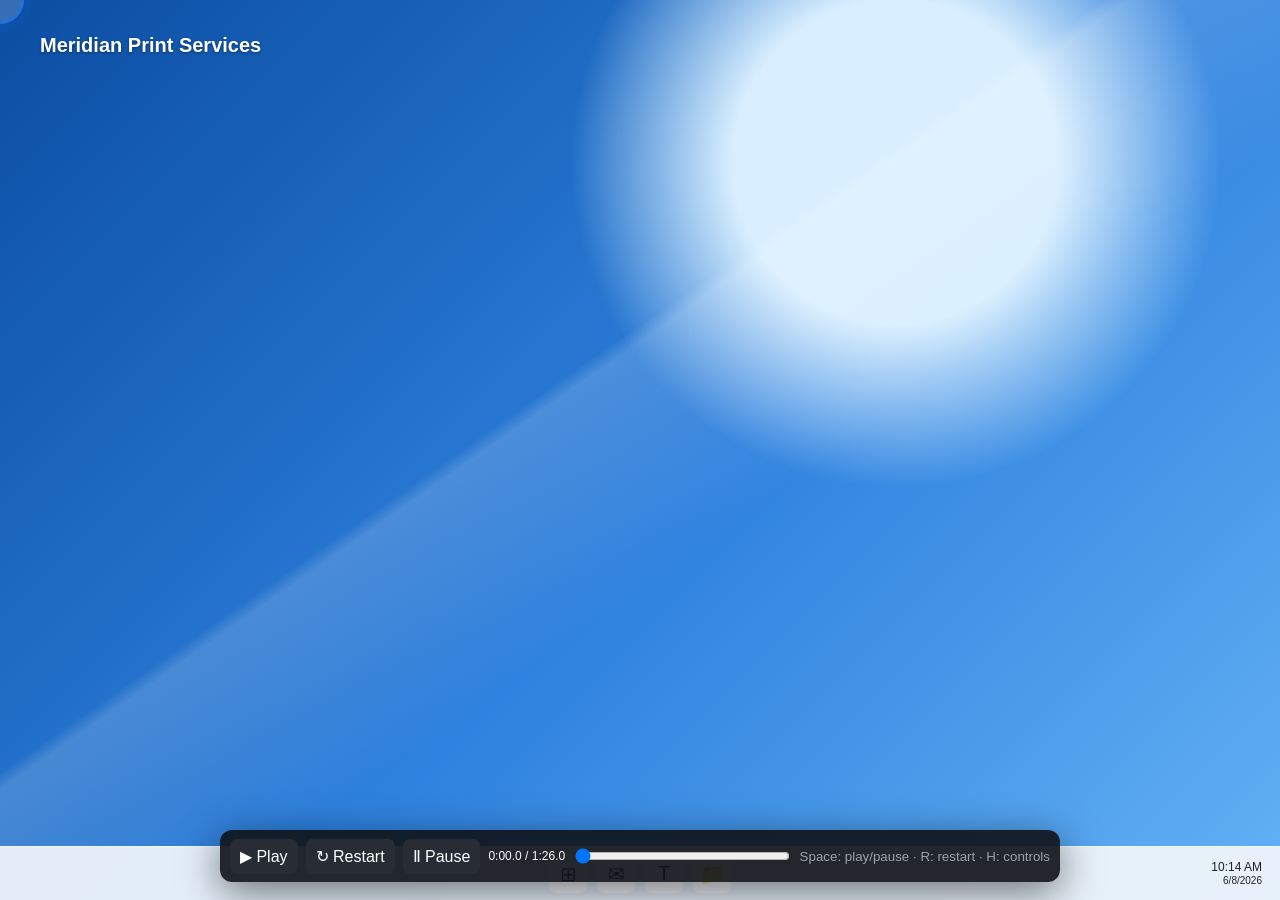
<file: index.html>
<!doctype html>
<html lang="en">
<head>
  <meta charset="utf-8" />
  <meta name="viewport" content="width=device-width,initial-scale=1" />
  <title>Collaborative Order — Video Prototype v7</title>
  <link rel="stylesheet" href="./v7.css" />
</head>
<body>
  <main id="stage" class="stage" aria-label="Collaborative Order video prototype">
    <section id="desktop" class="scene desktop-scene active">
      <div class="desktop-wallpaper"></div>
      <div class="taskbar">
        <div class="start">⊞</div><div class="task-icon">✉</div><div class="task-icon">T</div><div class="task-icon">📁</div>
        <div class="task-clock"><span id="clock">10:14 AM</span><small>6/8/2026</small></div>
      </div>
      <div class="desktop-title">Meridian Print Services</div>

      <div id="outlook" class="window outlook hidden">
        <div class="winbar"><strong>Outlook</strong><span>— □ ×</span></div>
        <div class="mail-shell">
          <aside class="mail-list">
            <div id="initialMail" class="mail-item selected"><b>Emma Cole</b><span>New order request — Roll label 60 × 40 mm</span></div>
            <div class="mail-item"><b>Accounts</b><span>June statement</span></div>
            <div class="mail-item"><b>Production</b><span>Schedule update</span></div>
          </aside>
          <article class="mail-body">
            <div class="mail-head"><b>New order request — Roll label 60 × 40 mm</b><span>Emma Cole · Willow & Co.</span></div>
            <p>Hi Dana,</p><p>We need <b>5,000 roll labels</b> for our sourdough bread line.</p>
            <div class="specs"><span>Size</span><b>60 × 40 mm</b><span>Due</span><b>Jun 18</b><span>Stock</span><b>Kraft / uncoated</b></div>
            <div class="attachments"><div>📄 Willow_Brief.pdf</div><div id="initialArtworkAttachment">📄 Willow_Label_v1.pdf</div><div>🖼 Willow_Logo.png</div></div>
            <p>There may be a couple of text updates before approval.</p><p>Thanks,<br>Emma</p>
          </article>
        </div>
      </div>

      <div id="teams" class="window teams hidden"><div class="winbar purple"><strong>Microsoft Teams</strong><span>— □ ×</span></div><div class="teams-body"><aside><b>Meridian / Orders</b><span># willow-co</span><span># production</span><span># prepress</span></aside><section class="chat"><h3>Willow & Co. · ORD-2482</h3><div class="msg dana"><b>Dana</b><p>New roll-label order. 5,000 pcs, 60 × 40 mm. Initial artwork attached.</p></div><div class="msg nora m2"><b>Nora</b><p>I’ll save the next revision once Emma confirms the copy.</p></div><div class="msg leo m3"><b>Leo · Prepress</b><p>Please confirm the final trim size before I release it.</p></div></section></div></div>

      <div id="explorer" class="window explorer hidden"><div class="winbar"><strong>File Explorer — Willow & Co.</strong><span>— □ ×</span></div><div class="explorer-body"><div id="fileV1" class="folder-row"><span>📄</span><b>Willow_Label_v1.pdf</b><small>10:03 AM</small></div><div class="folder-row v2"><span>📄</span><b>Willow_Label_v2.pdf</b><small>10:08 AM</small></div><div class="folder-row v3"><span>📄</span><b>Willow_Label_v3.pdf</b><small>10:11 AM</small></div><div class="folder-row final"><span>📄</span><b>Willow_Label_FINAL.pdf</b><small>10:13 AM</small></div><div class="folder-row approved"><span>📄</span><b>Willow_Label_APPROVED.pdf</b><small>10:14 AM</small></div><div class="folder-row approved2"><span>📄</span><b>Willow_Label_APPROVED_2.pdf</b><small>10:14 AM</small></div></div></div>

      <div id="pdf" class="window pdf hidden"><div class="winbar red"><strong id="pdfTitle">Willow_Label_v1.pdf</strong><span>— □ ×</span></div><div class="pdf-body"><img id="pdfArtwork" src="./assets/willow-label-v1.svg" alt="Willow & Co. label artwork"/></div></div>

      <div id="reply1" class="toast mail-toast hidden"><b>Emma Cole</b><span>Can we change the product name to “Sourdough Boule”?</span></div>
      <div id="reply2" class="toast mail-toast hidden"><b>Emma Cole</b><span>Please use “No artificial flavors”.</span></div>
      <div id="reply3" class="toast mail-toast danger hidden"><b>Emma Cole</b><span>Which version should I approve?</span></div>
      <div id="prepressToast" class="toast teams-toast hidden"><b>Leo · Prepress</b><span>Latest copy differs from the file marked APPROVED. Please confirm the 60 × 40 mm trim size.</span></div>
      <div id="productionToast" class="toast production-toast hidden"><b>Maya · Production</b><span>Production is waiting. Can we release ORD-2482 today?</span></div>
    </section>

    <section id="seller" class="scene seller-scene">
      <div class="browser chrome-frame">
        <div class="chrome-top"><div class="tabs"><span class="tab active">Collaborative Order</span></div><div class="address">https://portal.meridianprint.com/collaborative-orders/ORD-2482</div></div>
        <div class="app-shell">
          <aside class="app-nav"><div class="brand-mark">M</div><b>Meridian</b><nav><span class="active">Orders</span><span>Customers</span><span>Products</span></nav></aside>
          <main class="app-main">
            <header class="app-header"><div><small>Collaborative Order</small><h1 id="sellerTitle">New Order</h1></div><div class="avatar">DK</div></header>
            <div id="sellerCreate" class="panel create-panel">
              <div class="steps"><span class="done">1 Customer</span><span class="done">2 Product</span><span class="active">3 Options</span><span>4 Summary</span></div>
              <div class="form-grid"><label>Customer<input value="Willow & Co." readonly></label><label>Contact<input value="Emma Cole" readonly></label><label>Product<input value="Roll label" readonly></label><label>Size<input value="60 × 40 mm" readonly></label><label>Quantity<input value="5,000" readonly></label><label>Stock<input value="Kraft / uncoated" readonly></label></div>
              <div class="create-art"><div><b>Initial artwork</b><span>Willow_Label_v1.pdf</span></div><img src="./assets/willow-label-v1.svg" alt="Initial artwork"/></div>
              <button id="createOrderBtn" class="primary">Create order</button>
            </div>
            <div id="sellerOrder" class="panel order-panel hidden">
              <div class="order-top"><div><span id="orderStatus" class="pill blue">In review</span><h2>Roll label · 60 × 40 mm</h2><p>Willow & Co. · 5,000 pcs · Due Jun 18</p></div><button id="inviteBtn" class="primary">Invite customer</button></div>
              <div class="order-grid"><section class="art-card"><div class="card-head"><b>Current design</b><span id="versionTag">Version 1</span></div><img id="sellerArtwork" src="./assets/willow-label-v1.svg" alt="Current design"><div class="art-actions"><button>Open in Editor</button><button>View history</button></div></section><section class="conversation"><div class="card-head"><b>Conversation</b><span>ORD-2482</span></div><div class="thread"><div class="bubble seller"><b>Dana</b><p>Hi Emma, I’ve added the order and the initial design. You can review and make permitted changes from the link.</p></div><div id="customerSaved" class="bubble customer hidden"><b>Emma</b><p>I updated the copy and saved Version 2.</p></div></div></section></div>
              <div class="history-strip"><div><b>Order activity</b></div><div class="history-item"><span>10:23</span><b>Version 1 published</b></div><div id="histV2" class="history-item hidden"><span>10:41</span><b>Version 2 published by Emma Cole</b></div><div id="histConfirmed" class="history-item hidden"><span>10:48</span><b>Customer confirmed Version 2</b></div></div>
              <div id="employeeConfirm" class="confirm-banner hidden"><div><b>Customer confirmation received</b><span>Review the current Version 2 before this goes to print.</span></div><button id="employeeConfirmBtn" class="primary">Confirm before this goes to print</button></div>
              <div id="pipelineState" class="pipeline hidden"><span class="spinner"></span><div><b>Preparing print files</b><span>Generating production-ready output…</span></div></div>
              <div id="readyState" class="ready hidden"><span class="check">✓</span><div><b>Print files ready</b><span>ORD-2482 is ready for production.</span></div></div>
            </div>
          </main>
        </div>
      </div>
    </section>

    <section id="customer" class="scene customer-scene">
      <div class="flip-bg"></div>
      <div class="phone-wrap"><div class="phone">
        <div class="phone-top"><span>10:34</span><span>▮▮▮ 5G ◉</span></div>
        <div id="mobileBrowser" class="mobile-browser hidden"><span>‹</span><b>portal.meridianprint.com</b><span>⋯</span></div>

        <div id="mobileHome" class="mobile-screen mobile-home">
          <div class="mobile-home-date">Wednesday, June 8</div><div class="mobile-home-time">10:34</div><div class="mobile-home-note">1 new order update</div>
        </div>
        <button id="mobileNotification" class="mobile-notification hidden"><span class="notification-app">✉</span><span><b>Meridian Print Services</b><em>Your roll label order is ready for review</em><small>Tap to open ORD-2482</small></span></button>

        <div id="mobileOrder" class="mobile-screen hidden">
          <div class="mobile-brand"><div class="brand-mark small">M</div><b>Meridian</b></div>
          <div class="mobile-content"><span class="pill blue">Your review</span><h2>Roll label</h2><p class="muted">Willow & Co. · ORD-2482</p><div class="mobile-art"><img id="mobileArtwork" src="./assets/willow-label-v1.svg" alt="Willow label"></div><div class="mobile-specs"><div><span>Size</span><b>60 × 40 mm</b></div><div><span>Quantity</span><b>5,000</b></div><div><span>Due</span><b>Jun 18</b></div></div><button id="editBtn" class="primary wide">Open in Editor</button><button id="confirmBtn" class="secondary wide hidden">Confirm order</button><div id="mobileVersion" class="version-note">Current design · Version 1</div></div>
        </div>

        <div id="mobileEditor" class="mobile-screen editor hidden">
          <div class="editor-head"><button id="backOrder">‹</button><div><b>Roll label</b><span>Editor</span></div><button id="saveBtn" class="save">Save</button></div>
          <div class="editor-canvas">
            <div class="editor-artwork-wrap">
              <img id="editorArtwork" src="./assets/willow-label-v1.svg" alt="Artwork in editor">
              <div class="editor-copy-mask editor-product-mask"><span id="editorProductLive">Organic Sourdough</span></div>
              <div class="editor-copy-mask editor-claim-mask"><span id="editorClaimLive">Made with simple ingredients</span></div>
            </div>
            <div id="editSelection" class="selection hidden"><span></span><span></span><span></span><span></span></div>
          </div>
          <div class="editor-sheet"><div class="field"><label>Product name</label><input id="copyField" value="Organic Sourdough" readonly></div><div class="field"><label>Claim</label><input id="claimField" value="Made with simple ingredients" readonly></div><div class="editor-tools"><span>Text</span><span>Images</span><span>Colors</span></div></div>
        </div>

        <div id="mobileConfirmed" class="mobile-screen confirmed hidden"><div class="success-icon">✓</div><h2>Order confirmed</h2><p>Your confirmation has been sent to Meridian.</p><div class="mini-order"><img src="./assets/willow-label-v2.svg"><div><b>Roll label</b><span>Version 2</span></div></div></div>
        <div class="home-indicator"></div>
      </div></div>
      <div class="customer-caption">Customer · Emma Cole</div>
    </section>

    <section id="packshot" class="scene packshot-scene"><div class="packshot-card"><div class="pack-logo">M</div><h1>Collaborative Order</h1><p>One order. One shared workspace.</p><div class="pack-flow"><span>Create</span><i>→</i><span>Customize</span><i>→</i><span>Confirm</span><i>→</i><span>Produce</span></div></div></section>

    <div id="rewind" class="rewind hidden"><div class="film-edge top"></div><div class="rewind-center"><div class="chevrons">◀◀</div><b>REWIND</b><div class="scrub"><span></span></div></div><div class="film-edge bottom"></div></div>
    <div id="cursor" class="cursor hidden"><svg class="cursor-svg" viewBox="0 0 28 36" aria-hidden="true"><path d="M2 2 L2 29 L9.8 21.6 L15.6 34 L20.1 31.8 L14.4 19.8 L25.3 19.8 Z" fill="#fff" stroke="#111" stroke-width="2" stroke-linejoin="round"/></svg><div class="click-ring"></div></div>
    <div id="touch" class="touch hidden"><span></span></div>

    <div id="devControls" class="dev-controls"><button id="playBtn">▶ Play</button><button id="restartBtn">↻ Restart</button><button id="pauseBtn">Ⅱ Pause</button><span id="timeReadout">0:00.0 / 1:26</span><input id="scrubber" type="range" min="0" max="86" step="0.1" value="0"><small>Space: play/pause · R: restart · H: controls</small></div>
  </main>
  <script src="./v7.js"></script>
</body>
</html>
</file>
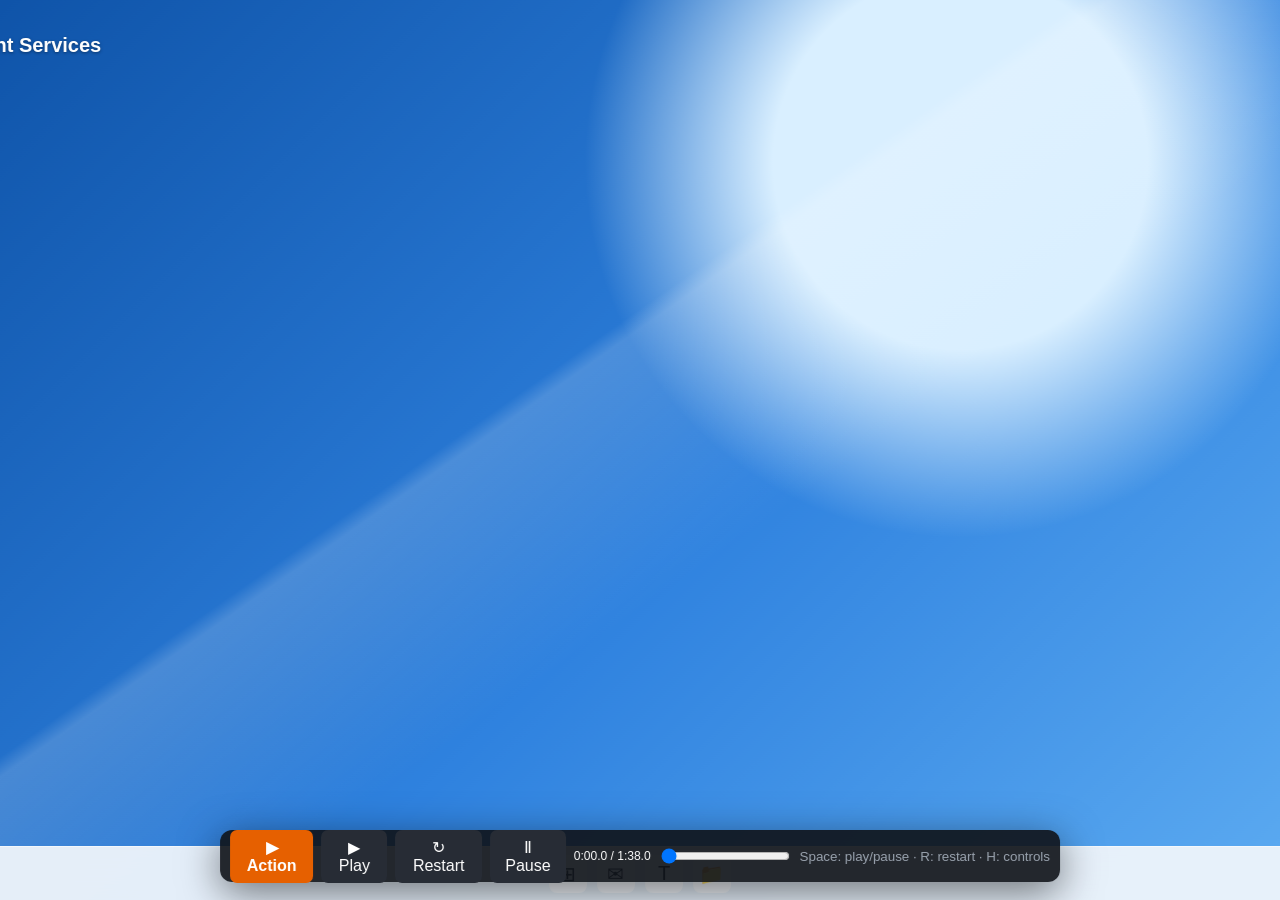
<file: final.html>
<!doctype html>
<html lang="en">
<head>
  <meta charset="utf-8" />
  <meta name="viewport" content="width=device-width,initial-scale=1" />
  <title>Collaborative Order — Archived Final v8</title>
  <link rel="stylesheet" href="./v8.css" />
</head>
<body>
  <main id="stage" class="stage" aria-label="Collaborative Order video prototype">
    <section id="desktop" class="scene desktop-scene active">
      <div class="desktop-wallpaper"></div>
      <div class="taskbar">
        <div class="start">⊞</div><div class="task-icon">✉</div><div class="task-icon">T</div><div class="task-icon">📁</div>
        <div class="task-clock"><span id="clock">10:14 AM</span><small>6/8/2026</small></div>
      </div>
      <div class="desktop-title">Meridian Print Services</div>

      <div id="outlook" class="window outlook hidden">
        <div class="winbar"><strong>Outlook</strong><span>— □ ×</span></div>
        <div class="mail-shell">
          <aside class="mail-list">
            <div id="initialMail" class="mail-item selected"><b>Emma Cole</b><span>New order request — Roll label 60 × 40 mm</span></div>
            <div class="mail-item"><b>Accounts</b><span>June statement</span></div>
            <div class="mail-item"><b>Production</b><span>Schedule update</span></div>
          </aside>
          <article class="mail-body">
            <div class="mail-head"><b>New order request — Roll label 60 × 40 mm</b><span>Emma Cole · Willow & Co.</span></div>
            <p>Hi Dana,</p><p>We need <b>5,000 roll labels</b> for our sourdough bread line.</p>
            <div class="specs"><span>Size</span><b>60 × 40 mm</b><span>Due</span><b>Jun 18</b><span>Stock</span><b>Kraft / uncoated</b></div>
            <div class="attachments"><div>📄 Willow_Brief.pdf</div><div id="initialArtworkAttachment">📄 Willow_Label_v1.pdf</div><div>🖼 Willow_Logo.png</div></div>
            <p>There may be a couple of text updates before approval.</p><p>Thanks,<br>Emma</p>
          </article>
        </div>
      </div>

      <div id="teams" class="window teams hidden"><div class="winbar purple"><strong>Microsoft Teams</strong><span>— □ ×</span></div><div class="teams-body"><aside><b>Meridian / Orders</b><span># willow-co</span><span># production</span><span># prepress</span></aside><section class="chat"><h3>Willow & Co. · ORD-2482</h3><div class="msg dana"><b>Dana</b><p>New roll-label order. 5,000 pcs, 60 × 40 mm. Initial artwork attached.</p></div><div class="msg nora m2"><b>Nora</b><p>I’ll save the next revision once Emma confirms the copy.</p></div><div class="msg leo m3"><b>Leo · Prepress</b><p>Please confirm the final trim size before I release it.</p></div></section></div></div>

      <div id="explorer" class="window explorer hidden"><div class="winbar"><strong>File Explorer — Willow & Co.</strong><span>— □ ×</span></div><div class="explorer-body"><div id="fileV1" class="folder-row"><span>📄</span><b>Willow_Label_v1.pdf</b><small>10:03 AM</small></div><div class="folder-row v2"><span>📄</span><b>Willow_Label_v2.pdf</b><small>10:08 AM</small></div><div class="folder-row v3"><span>📄</span><b>Willow_Label_v3.pdf</b><small>10:11 AM</small></div><div class="folder-row final"><span>📄</span><b>Willow_Label_FINAL.pdf</b><small>10:13 AM</small></div><div class="folder-row approved"><span>📄</span><b>Willow_Label_APPROVED.pdf</b><small>10:14 AM</small></div><div class="folder-row approved2"><span>📄</span><b>Willow_Label_APPROVED_2.pdf</b><small>10:14 AM</small></div></div></div>

      <div id="pdf" class="window pdf hidden"><div class="winbar red"><strong id="pdfTitle">Willow_Label_v1.pdf</strong><span>— □ ×</span></div><div class="pdf-body"><img id="pdfArtwork" src="./assets/willow-label-v1.svg" alt="Willow & Co. label artwork"/></div></div>

      <div id="reply1" class="toast mail-toast hidden"><b>Emma Cole</b><span>Can we change the product name to “Sourdough Boule”?</span></div>
      <div id="reply2" class="toast mail-toast hidden"><b>Emma Cole</b><span>Please use “No artificial flavors”.</span></div>
      <div id="reply3" class="toast mail-toast danger hidden"><b>Emma Cole</b><span>Which version should I approve?</span></div>
      <div id="prepressToast" class="toast teams-toast hidden"><b>Leo · Prepress</b><span>Latest copy differs from the file marked APPROVED. Please confirm the 60 × 40 mm trim size.</span></div>
      <div id="productionToast" class="toast production-toast hidden"><b>Maya · Production</b><span>Production is waiting. Can we release ORD-2482 today?</span></div>
    </section>

    <section id="seller" class="scene seller-scene">
      <div class="browser chrome-frame">
        <div class="chrome-top"><div class="tabs"><span class="tab active">Collaborative Order</span></div><div class="address">https://portal.meridianprint.com/collaborative-orders/ORD-2482</div></div>
        <div class="app-shell">
          <aside class="app-nav"><div class="brand-mark">M</div><b>Meridian</b><nav><span class="active">Orders</span><span>Customers</span><span>Products</span></nav></aside>
          <main class="app-main">
            <header class="app-header"><div><small>Collaborative Order</small><h1 id="sellerTitle">New Order</h1></div><div class="avatar">DK</div></header>
            <div id="sellerCreate" class="panel create-panel">
              <div class="steps"><span class="done">1 Customer</span><span class="done">2 Product</span><span class="active">3 Options</span><span>4 Summary</span></div>
              <div class="form-grid"><label>Customer<input value="Willow & Co." readonly></label><label>Contact<input value="Emma Cole" readonly></label><label>Product<input value="Roll label" readonly></label><label>Size<input value="60 × 40 mm" readonly></label><label>Quantity<input value="5,000" readonly></label><label>Stock<input value="Kraft / uncoated" readonly></label></div>
              <div class="create-art"><div><b>Initial artwork</b><span>Willow_Label_v1.pdf</span></div><img src="./assets/willow-label-v1.svg" alt="Initial artwork"/></div>
              <button id="createOrderBtn" class="primary">Create order</button>
            </div>
            <div id="sellerOrder" class="panel order-panel hidden">
              <div class="order-top"><div><span id="orderStatus" class="pill blue">In review</span><h2>Roll label · 60 × 40 mm</h2><p>Willow & Co. · 5,000 pcs · Due Jun 18</p></div><button id="inviteBtn" class="primary">Invite customer</button></div>
              <div class="order-grid"><section class="art-card"><div class="card-head"><b>Current design</b><span id="versionTag">Version 1</span></div><img id="sellerArtwork" src="./assets/willow-label-v1.svg" alt="Current design"><div class="art-actions"><button>Open in Editor</button><button>View history</button></div></section><section class="conversation"><div class="card-head"><b>Conversation</b><span>ORD-2482</span></div><div class="thread"><div class="bubble seller"><b>Dana</b><p>Hi Emma, I’ve added the order and the initial design. You can review and make permitted changes from the link.</p></div><div id="customerSaved" class="bubble customer hidden"><b>Emma</b><p>I updated the copy and saved Version 2.</p></div></div></section></div>
              <div class="history-strip"><div><b>Order activity</b></div><div class="history-item"><span>10:23</span><b>Version 1 published</b></div><div id="histV2" class="history-item hidden"><span>10:41</span><b>Version 2 published by Emma Cole</b></div><div id="histConfirmed" class="history-item hidden"><span>10:48</span><b>Customer confirmed Version 2</b></div></div>
              <div id="employeeConfirm" class="confirm-banner hidden"><div><b>Customer confirmation received</b><span>Review the current Version 2 before this goes to print.</span></div><button id="employeeConfirmBtn" class="primary">Confirm before this goes to print</button></div>
              <div id="pipelineState" class="pipeline hidden"><span class="spinner"></span><div><b>Preparing print files</b><span>Generating production-ready output…</span></div></div>
              <div id="readyState" class="ready hidden"><span class="check">✓</span><div><b>Print files ready</b><span>ORD-2482 is ready for production.</span></div></div>
            </div>
          </main>
        </div>
      </div>
    </section>

    <section id="customer" class="scene customer-scene">
      <div class="flip-bg"></div>
      <div class="phone-wrap"><div class="phone">
        <div class="phone-top"><span>10:34</span><span>▮▮▮ 5G ◉</span></div>
        <div id="mobileBrowser" class="mobile-browser hidden"><span>‹</span><b>portal.meridianprint.com</b><span>⋯</span></div>

        <div id="mobileHome" class="mobile-screen mobile-home">
          <div class="mobile-home-date">Wednesday, June 8</div><div class="mobile-home-time">10:34</div><div class="mobile-home-note">1 new order update</div>
        </div>
        <button id="mobileNotification" class="mobile-notification hidden"><span class="notification-app">✉</span><span><b>Meridian Print Services</b><em>Your roll label order is ready for review</em><small>Tap to open ORD-2482</small></span></button>

        <div id="mobileOrder" class="mobile-screen hidden">
          <div class="mobile-brand"><div class="brand-mark small">M</div><b>Meridian</b></div>
          <div class="mobile-content"><span class="pill blue">Your review</span><h2>Roll label</h2><p class="muted">Willow & Co. · ORD-2482</p><div class="mobile-art"><img id="mobileArtwork" src="./assets/willow-label-v1.svg" alt="Willow label"></div><div class="mobile-specs"><div><span>Size</span><b>60 × 40 mm</b></div><div><span>Quantity</span><b>5,000</b></div><div><span>Due</span><b>Jun 18</b></div></div><button id="editBtn" class="primary wide">Open in Editor</button><button id="confirmBtn" class="secondary wide hidden">Confirm order</button><div id="mobileVersion" class="version-note">Current design · Version 1</div></div>
        </div>

        <div id="mobileEditor" class="mobile-screen editor hidden">
          <div class="editor-head"><button id="backOrder">‹</button><div><b>Roll label</b><span>Editor</span></div><button id="saveBtn" class="save">Save</button></div>
          <div class="editor-canvas">
            <div class="editor-artwork-wrap">
              <img id="editorArtwork" src="./assets/willow-label-v1.svg" alt="Artwork in editor">
              <div class="editor-copy-mask editor-product-mask"><span id="editorProductLive">Organic Sourdough</span></div>
              <div class="editor-copy-mask editor-claim-mask"><span id="editorClaimLive">Made with simple ingredients</span></div>
            </div>
            <div id="editSelection" class="selection hidden"><span></span><span></span><span></span><span></span></div>
          </div>
          <div class="editor-sheet"><div class="field"><label>Product name</label><input id="copyField" value="Organic Sourdough" readonly></div><div class="field"><label>Claim</label><input id="claimField" value="Made with simple ingredients" readonly></div><div class="editor-tools"><span>Text</span><span>Images</span><span>Colors</span></div></div>
        </div>

        <div id="mobileConfirmed" class="mobile-screen confirmed hidden"><div class="success-icon">✓</div><h2>Order confirmed</h2><p>Your confirmation has been sent to Meridian.</p><div class="mini-order"><img src="./assets/willow-label-v2.svg"><div><b>Roll label</b><span>Version 2</span></div></div></div>
        <div class="home-indicator"></div>
      </div></div>
      <div class="customer-caption">Customer · Emma Cole</div>
    </section>

    <section id="packshot" class="scene packshot-scene"><div class="packshot-card"><div class="pack-logo">M</div><h1>Collaborative Order</h1><p>One order. One shared workspace.</p><div class="pack-flow"><span>Create</span><i>→</i><span>Customize</span><i>→</i><span>Confirm</span><i>→</i><span>Produce</span></div></div></section>

    <div id="rewind" class="rewind hidden"><div class="film-edge top"></div><div class="rewind-center"><div class="chevrons">◀◀</div><b>REWIND</b><div class="scrub"><span></span></div></div><div class="film-edge bottom"></div></div>
    <div id="cursor" class="cursor hidden"><svg class="cursor-svg" viewBox="0 0 28 36" aria-hidden="true"><path d="M2 2 L2 29 L9.8 21.6 L15.6 34 L20.1 31.8 L14.4 19.8 L25.3 19.8 Z" fill="#fff" stroke="#111" stroke-width="2" stroke-linejoin="round"/></svg><div class="click-ring"></div></div>
    <div id="touch" class="touch hidden"><span></span></div>

    <div id="devControls" class="dev-controls"><button id="playBtn">▶ Play</button><button id="restartBtn">↻ Restart</button><button id="pauseBtn">Ⅱ Pause</button><span id="timeReadout">0:00.0 / 1:38.0</span><input id="scrubber" type="range" min="0" max="98" step="0.1" value="0"><small>Space: play/pause · R: restart · H: controls</small></div>
  </main>
  <script src="./v8-wizard.js"></script>
  <script src="./v8.js"></script>
  <script src="./v8-polish.js"></script>
  <script src="./v8-editor.js"></script>
  <script src="./v8-interactions.js"></script>
  <script src="./tools/local-preview-fallback.js"></script>
</body>
</html>
</file>
<file: v7.css>
@import url('./v5.css');

/* v7: slower old-way escalation, reliable DOM-targeted clicks, and a real mobile hand-off. */
.stage{perspective:1800px;perspective-origin:50% 50%;}
.scene{transform-style:preserve-3d;backface-visibility:hidden;will-change:transform,opacity;transition:none;}
.scene.flip-from,.scene.flip-to{display:block!important;pointer-events:none!important;}
html,body,.stage{width:100%;height:100%;}

/* Create Order must stay inside the panel regardless of viewport / content height. */
.create-panel{position:relative;padding-bottom:78px!important;}
.create-panel>#createOrderBtn{position:absolute;right:24px;bottom:22px;float:none!important;margin:0!important;min-width:150px;}

/* Newest/active desktop window stays above older windows. */
.outlook{z-index:12}.teams{z-index:18}.explorer{z-index:22}.pdf{z-index:28}

/* Additional old-way escalation. */
.production-toast{top:260px;border-left:5px solid #e66000;}
.toast{will-change:transform,opacity;}
.click-target{outline:3px solid rgba(22,119,255,.22);outline-offset:1px;transform:translateY(1px);}

/* Normal mouse cursor. Hotspot is the upper-left tip of the SVG path. */
.cursor{position:absolute;z-index:240;width:30px;height:38px;pointer-events:none;filter:drop-shadow(0 2px 2px #0005);transition:left .32s cubic-bezier(.2,.85,.25,1),top .32s cubic-bezier(.2,.85,.25,1);}
.cursor-svg{position:absolute;left:0;top:0;width:28px;height:36px;}
.cursor .click-ring{position:absolute;left:1px;top:1px;width:16px;height:16px;border-radius:50%;border:2px solid rgba(22,119,255,.85);opacity:0;transform:translate(-50%,-50%) scale(.4);}
.cursor.click .click-ring{animation:mouseClick .42s ease-out;}
@keyframes mouseClick{0%{opacity:1;transform:translate(-50%,-50%) scale(.45)}100%{opacity:0;transform:translate(-50%,-50%) scale(2.2)}}

/* Mobile uses touch feedback, never the desktop pointer. */
.touch{position:absolute;z-index:245;width:48px;height:48px;pointer-events:none;transform:translate(-50%,-50%);}
.touch span{position:absolute;inset:0;border-radius:50%;border:3px solid rgba(22,119,255,.5);background:rgba(255,255,255,.18);box-shadow:0 0 0 8px rgba(22,119,255,.08);}
.touch.tap span{animation:touchTap .48s ease-out;}
@keyframes touchTap{0%{opacity:.95;transform:scale(.55)}100%{opacity:0;transform:scale(1.75)}}

/* Phone lock/home state + notification hand-off. */
.mobile-home{top:42px!important;bottom:18px!important;background:linear-gradient(180deg,#576b83 0%,#263c55 100%)!important;color:#fff;padding:72px 26px;text-align:center;}
.mobile-home-date{font-size:14px;opacity:.92}.mobile-home-time{font-size:62px;font-weight:300;letter-spacing:-.04em;margin-top:4px}.mobile-home-note{position:absolute;left:0;right:0;bottom:52px;font-size:13px;opacity:.78}
.mobile-notification{position:absolute;z-index:45;left:23px;right:23px;top:82px;border:0;border-radius:18px;background:rgba(250,251,253,.97);box-shadow:0 10px 30px rgba(10,20,35,.28);padding:14px;display:grid;grid-template-columns:42px 1fr;gap:10px;text-align:left;color:#182230;}
.mobile-notification.hidden{display:none}.mobile-notification .notification-app{width:42px;height:42px;border-radius:12px;background:#1677ff;color:#fff;display:grid;place-items:center;font-size:18px}.mobile-notification>span:last-child{display:flex;flex-direction:column;gap:2px}.mobile-notification b{font-size:12px}.mobile-notification em{font-style:normal;font-size:13px;line-height:1.25}.mobile-notification small{font-size:11px;color:#778190;margin-top:2px}
#mobileBrowser.hidden{display:none}

/* Live copy editing: keep artwork as an external asset, mask only editable copy areas. */
.editor-artwork-wrap{position:relative;width:min(88%,330px);height:auto;display:block;margin:auto;}
.editor-artwork-wrap>img{display:block;width:100%!important;height:auto!important;max-width:100%!important;object-fit:contain;box-shadow:0 5px 20px #0002;}
.editor-copy-mask{position:absolute;left:50%;transform:translateX(-50%);background:#d9c49c;color:#233523;text-align:center;display:flex;align-items:center;justify-content:center;padding:2px 8px;overflow:hidden;}
.editor-product-mask{top:31.5%;width:72%;height:13.5%;font-family:Georgia,serif;font-size:21px;font-weight:700;line-height:1.03;}
.editor-claim-mask{top:61.5%;width:68%;height:8.5%;font-size:11px;font-weight:600;}
.editor-copy-mask.updating{box-shadow:0 0 0 4px rgba(22,119,255,.14);transition:box-shadow .18s ease;}
.editor-sheet input.focused{border-color:#1677ff!important;box-shadow:0 0 0 3px rgba(22,119,255,.12)}

/* Keep editor and order content comfortably inside the phone. */
.editor-canvas{position:relative;display:grid;place-items:center;}

/* Rewind still reverses the story; cursor remains visible and travels backwards. */
.rewind{pointer-events:none}.rewind-center{position:relative;z-index:2}

/* Optional production HUD. */
.dev-controls{transition:opacity .2s ease}.dev-controls.hidden{display:none!important}
</file>
<file: v8.css>
@import url('./v7.css');

/* v8 — restores the developer wizard flow and the product's orange CTA language. */
:root{--cc-orange:#e66000;--cc-orange-dark:#c84f00;--cc-orange-soft:rgba(230,96,0,.09);--cc-orange-line:rgba(230,96,0,.32)}

/* Primary actions in the source prototype are orange. Status/navigation may stay blue. */
.primary,.save,#saveBtn{background:var(--cc-orange)!important;color:#fff!important;border-color:var(--cc-orange)!important}
.primary:hover,.save:hover,#saveBtn:hover{background:var(--cc-orange-dark)!important}
.click-target{outline-color:rgba(230,96,0,.28)!important}
.cursor .click-ring{border-color:rgba(230,96,0,.9)!important}
.touch span{border-color:rgba(230,96,0,.55)!important;box-shadow:0 0 0 8px rgba(230,96,0,.1)!important}

/* Never leave stale pointer feedback on another scene. */
.cursor.hidden,.touch.hidden{display:none!important}

/* Create wizard — compact reconstruction of the four real screens in the developer HTML. */
.create-panel.wizard-panel{padding:0!important;overflow:hidden;position:relative;min-height:660px}
.create-panel.wizard-panel>#createOrderBtn{position:static!important;float:none!important;margin:0!important}
.wizard-steps{display:grid;grid-template-columns:repeat(4,1fr);border-bottom:1px solid #e5e7eb;background:#f5f5f5}
.wizard-step{min-width:0;padding:14px 16px;display:flex;align-items:center;gap:10px;border-bottom:3px solid transparent;color:#8f8f8f;background:#f5f5f5}
.wizard-step>span{width:26px;height:26px;border-radius:3px;background:#dfe2e6;color:#8f8f8f;display:grid;place-items:center;font-size:12px;font-weight:700;flex:none}
.wizard-step>div{display:flex;flex-direction:column;min-width:0}.wizard-step b{font-size:14px}.wizard-step small{font-size:11px;margin-top:2px;white-space:nowrap;overflow:hidden;text-overflow:ellipsis}
.wizard-step.active{background:#fff;border-bottom-color:#0171b2;color:#141414}.wizard-step.active>span{background:#0171b2;color:#fff}.wizard-step.done{color:#525252}.wizard-step.done>span{background:#0171b2;color:#fff}.wizard-step.done small{color:#525252}
.wizard-screen{position:relative;min-height:596px;padding:22px 24px 76px;display:grid;grid-template-columns:minmax(0,1fr) 250px;gap:30px;align-items:start;background:#fff}
.wizard-screen.hidden{display:none!important}.wizard-screen h3{font-size:18px;margin:0 0 14px;font-weight:650}.wizard-sub{margin:-8px 0 16px;color:#667085;font-size:13px}
.wizard-maincol{min-width:0}.wizard-label{display:flex;flex-direction:column;gap:7px;font-size:12px;color:#667085}.wizard-label input{height:42px;border:1px solid #ccd3dc;border-radius:5px;padding:0 12px;background:#fff;color:#182230;font-size:14px;outline:none}
.customer-pick{position:relative;margin-top:16px;border:1px solid #e1e5ea;border-radius:5px;padding:13px 14px;display:flex;align-items:center;gap:12px;background:#fff}.customer-pick.selected{background:#f3f8fd;border-color:#b7d4ef}.customer-pick>div{display:flex;flex-direction:column;gap:2px}.customer-pick small{color:#667085;font-size:12px}.customer-avatar{width:34px;height:34px;border-radius:3px;background:#d9ebf8;color:#0d5b92;display:grid;place-items:center;font-weight:700;font-size:12px}.selected-check{margin-left:auto;width:22px;height:22px;border-radius:50%;background:#0171b2;color:#fff;display:grid;place-items:center;font-size:12px}
.order-so-far{background:#f5f5f5;border:1px solid #dfe2e6;border-radius:5px;padding:16px;display:flex;flex-direction:column;gap:12px;min-height:130px}.order-so-far>b{font-size:11px;color:#8f8f8f;letter-spacing:.05em}.order-so-far>div{padding-bottom:10px;border-bottom:1px solid #dfe2e6;display:flex;flex-direction:column;gap:3px}.order-so-far small{font-size:11px;color:#8f8f8f}.order-so-far strong{font-size:13px;font-weight:600;line-height:1.35}
.wizard-footer{position:absolute;left:24px;right:24px;bottom:0;min-height:66px;border-top:1px solid #e5e7eb;display:flex;align-items:center;gap:16px;background:#fff}.wizard-footer>span{font-size:12px;color:#667085;max-width:65%}.wizard-footer .primary{margin-left:auto;min-width:176px;height:38px;padding:0 16px;border-radius:5px;white-space:nowrap}
.wizard-title-row{display:flex;align-items:center;gap:14px;margin-bottom:14px}.wizard-title-row h3{margin:0}.catalog-search{margin-left:auto;width:260px;height:38px;border:1px solid #ccd3dc;border-radius:5px;display:flex;align-items:center;gap:8px;padding:0 11px;color:#8f8f8f;font-size:13px}
.product-grid{display:grid;grid-template-columns:repeat(3,minmax(0,1fr));gap:14px}.product-card{position:relative;border:1px solid #dfe2e6;border-radius:6px;padding:10px;display:flex;flex-direction:column;gap:5px;min-height:210px}.product-card.selected{border-color:#0171b2;background:#f3f8fd}.product-card b{font-size:13px}.product-card small{font-size:11px;color:#8f8f8f}.product-card .selected-check{position:absolute;right:9px;top:9px;z-index:2}.product-thumb{height:140px;border:1px solid #e0e4e8;border-radius:4px;background:#fff;display:grid;place-items:center;color:#a0a7b0;overflow:hidden}.product-thumb img{width:100%;height:100%;object-fit:contain!important;padding:6px!important;display:block;background:#fff}
.option-grid{display:grid;grid-template-columns:repeat(2,minmax(0,1fr));gap:16px 24px}.option-group{display:flex;flex-direction:column;gap:7px}.option-group>small{font-size:12px;color:#667085}.option-group>div{display:flex;flex-wrap:wrap;gap:6px}.choice{height:33px;padding:0 11px;border:1px solid #cfd5dd;border-radius:5px;background:#fff;color:#3d3d3d;font-size:12px}.choice.selected{background:#eef6fc;border-color:#0171b2;color:#015e97;font-weight:600}.choice.disabled{background:#f5f5f5;color:#c2c5c9;border-color:#e1e3e6}.variant-card{margin-top:17px;padding:12px 14px;border:1px solid #dfe2e6;border-radius:5px;background:#f7f7f7;display:grid;grid-template-columns:1fr 100px;gap:15px;align-items:center}.variant-card>div{display:flex;flex-direction:column;gap:4px}.variant-card small{font-size:10px;color:#8f8f8f;letter-spacing:.04em}.variant-card b{font-size:12px;line-height:1.35}.variant-card code{font-size:11px;color:#667085}.variant-card img{width:100%;height:70px;object-fit:contain;background:#fff;border:1px solid #e0e3e7}.quantity-row{margin-top:14px;border:1px solid #e0e3e7;border-radius:5px;padding:11px 13px;display:flex;align-items:center;gap:7px}.quantity-row b{font-size:12px;margin-right:6px}
.summary-layout{grid-column:1/-1;display:grid;grid-template-columns:minmax(0,1fr) 310px;gap:30px}.summary-list{min-width:0}.summary-row{display:grid;grid-template-columns:155px 1fr;gap:16px;padding:10px 0;border-bottom:1px solid #eceff2}.summary-row small{font-size:11px;color:#8f8f8f;text-transform:uppercase;letter-spacing:.03em}.summary-row b{font-size:13px;line-height:1.4}.summary-art{border:1px solid #dfe2e6;border-radius:5px;padding:14px;display:flex;flex-direction:column;gap:8px;align-self:start}.summary-art small{font-size:10px;color:#8f8f8f;letter-spacing:.05em}.summary-art img{width:100%;height:190px;object-fit:contain;background:#f7f7f7}.summary-art b{font-size:12px}

/* The precise saved design is shared everywhere after Emma saves Version 2. */
#sellerArtwork,#mobileArtwork,#editorArtwork{object-fit:contain}

/* Keep the seller layout from clipping the right-hand wizard content at common recording sizes. */
.app-shell,.app-main{min-width:0}.app-main{overflow:hidden}.wizard-panel{max-width:100%}

/* Mobile touch pulse is orange and can only render during the customer scene. */
.customer-scene:not(.active)~.touch{display:none!important}

/* Keep the 16:9 stage centered in fullscreen and other exact-ratio viewports.
   The inherited v5 rules can both match at exactly 16:9, so reset the opposite axis explicitly. */
@media (max-aspect-ratio:16/9){
  .stage{width:177.777vh;height:100vh;left:50%;top:0;transform:translateX(-50%)}
}
@media (min-aspect-ratio:16/9){
  .stage{width:100vw;height:56.25vw;left:0;top:50%;transform:translateY(-50%)}
}
</file>
